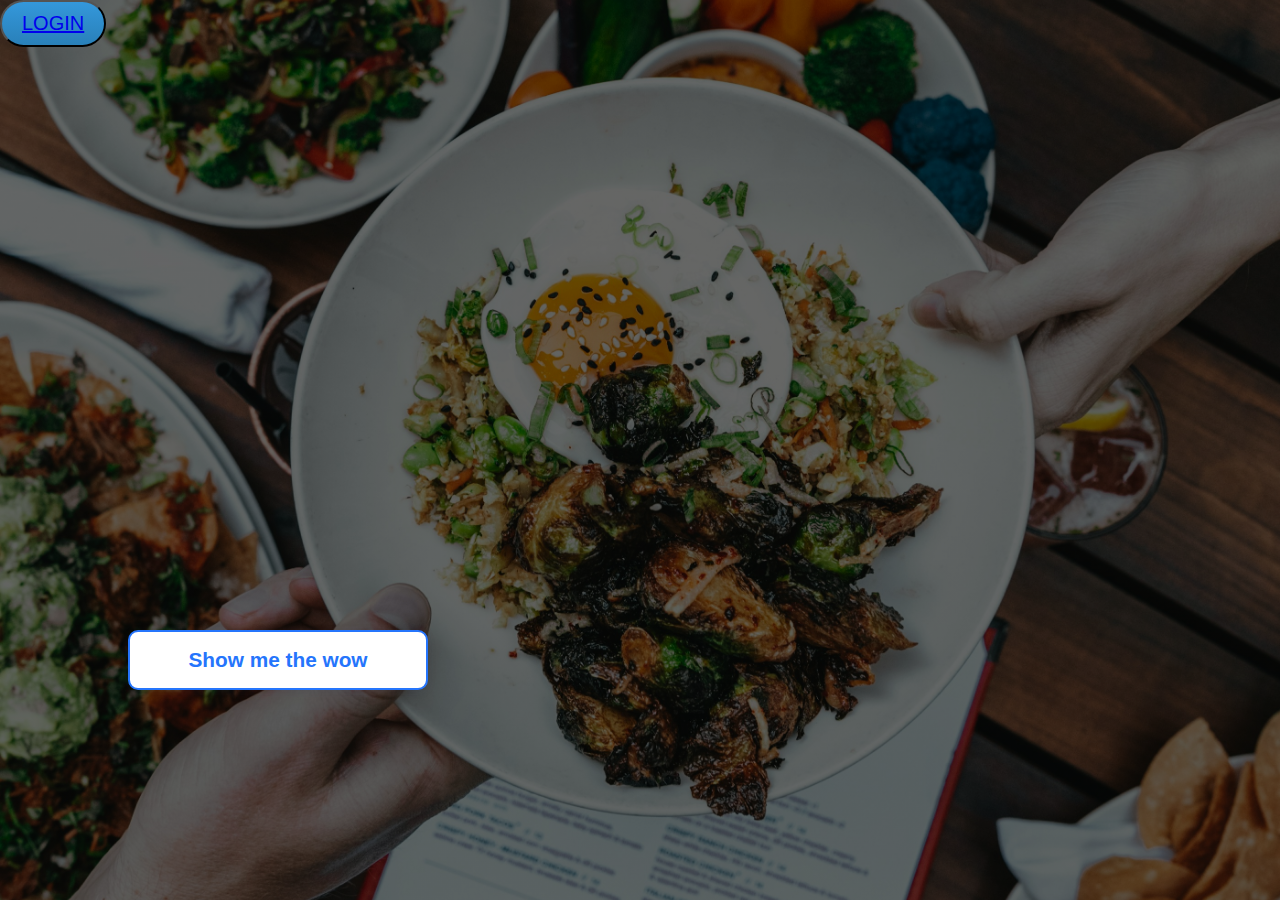
<file: index.html>
<!DOCTYPE html>
<html lang="en">
<head>
    <meta charset="UTF-8">
    <meta name="viewport" content="width=device-width, initial-scale=1.0">
    <title>DOM Manipulations: Project 2</title>
    <link rel="stylesheet" href="./project.css">
    <!-- Google Fonts -->
     <link rel="stylesheet" href="./bootstrap.css">
    <link href="https://fonts.googleapis.com/css2?family=Montserrat:wght@400;700&display=swap" rel="stylesheet">
     <link href="https://cdn.jsdelivr.net/npm/bootstrap@5.3.8/dist/css/bootstrap.min.css" rel="stylesheet" integrity="sha384-sRIl4kxILFvY47J16cr9ZwB07vP4J8+LH7qKQnuqkuIAvNWLzeN8tE5YBujZqJLB" crossorigin="anonymous">

</head>
<body>
    <!--Project 2 => Modal-->
    <button id="open-btn">
        <p>Show me the wow</p>
    </button>
    <!-- <button><a href="./validate.html">click</a></button> -->
     <button class="btn" id="login"><a href="./validate.html">LOGIN</a></button>
    <!-- Modal Background Overlay -->
    <div id="modal-overlay"></div>
    <!--Modal & Modal Content-->
    <div id="modal-container">
        <div id="modal">
            <!-- <img src="img/spencer-davis-5dsZnCVDHd0-unsplash.jpg" alt="Nature" class="modal-img"> -->
            <h2>Welcome to My Attractive Site!</h2>
            <p>Subscribe to our newsletter for updates and exclusive content.</p>
            <form class="newsletter-form">
                <input type="email" placeholder="Enter your email" required>
                <button type="submit">Subscribe</button>
            </form>
            <div id="close-btn">&times;</div>
        </div>
    </div>
    <script src="project1.js"></script>
     <script src="https://cdn.jsdelivr.net/npm/bootstrap@5.3.8/dist/js/bootstrap.bundle.min.js" integrity="sha384-FKyoEForCGlyvwx9Hj09JcYn3nv7wiPVlz7YYwJrWVcXK/BmnVDxM+D2scQbITxI" crossorigin="anonymous"></script>

</body>
</html>
</file>
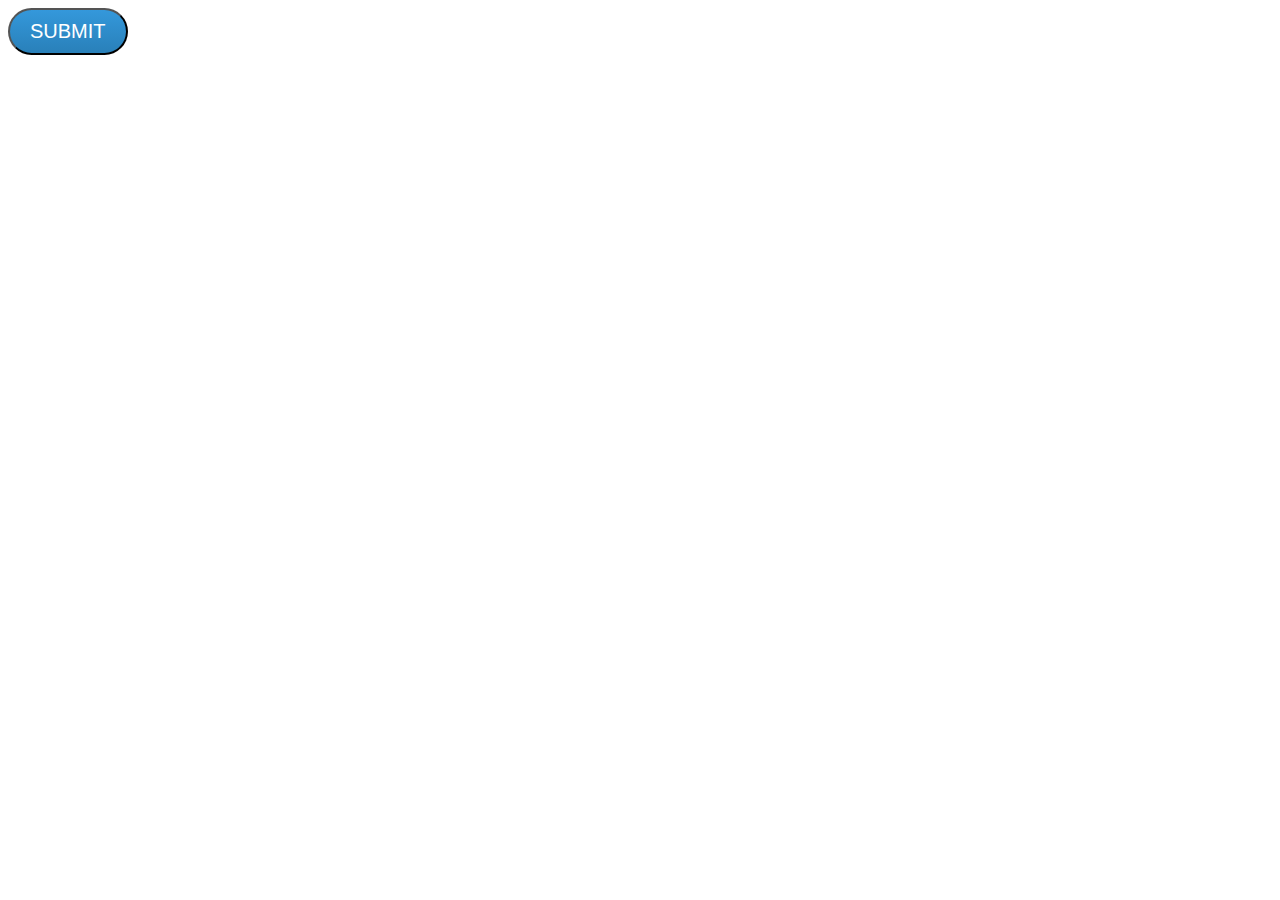
<file: bootstrap.html>
<!doctype html>
<html lang="en">
  <head>
    <meta charset="utf-8">
    <meta name="viewport" content="width=device-width, initial-scale=1">
    <title>Bootstrap demo</title>
    <link rel="stylesheet" href="./bootstrap.css">
    <link href="https://cdn.jsdelivr.net/npm/bootstrap@5.3.8/dist/css/bootstrap.min.css" rel="stylesheet" integrity="sha384-sRIl4kxILFvY47J16cr9ZwB07vP4J8+LH7qKQnuqkuIAvNWLzeN8tE5YBujZqJLB" crossorigin="anonymous">
  </head>
  <body>
 <button class="btn">SUBMIT</button>
    <script src="https://cdn.jsdelivr.net/npm/bootstrap@5.3.8/dist/js/bootstrap.bundle.min.js" integrity="sha384-FKyoEForCGlyvwx9Hj09JcYn3nv7wiPVlz7YYwJrWVcXK/BmnVDxM+D2scQbITxI" crossorigin="anonymous"></script>
  </body>
</html>
</file>
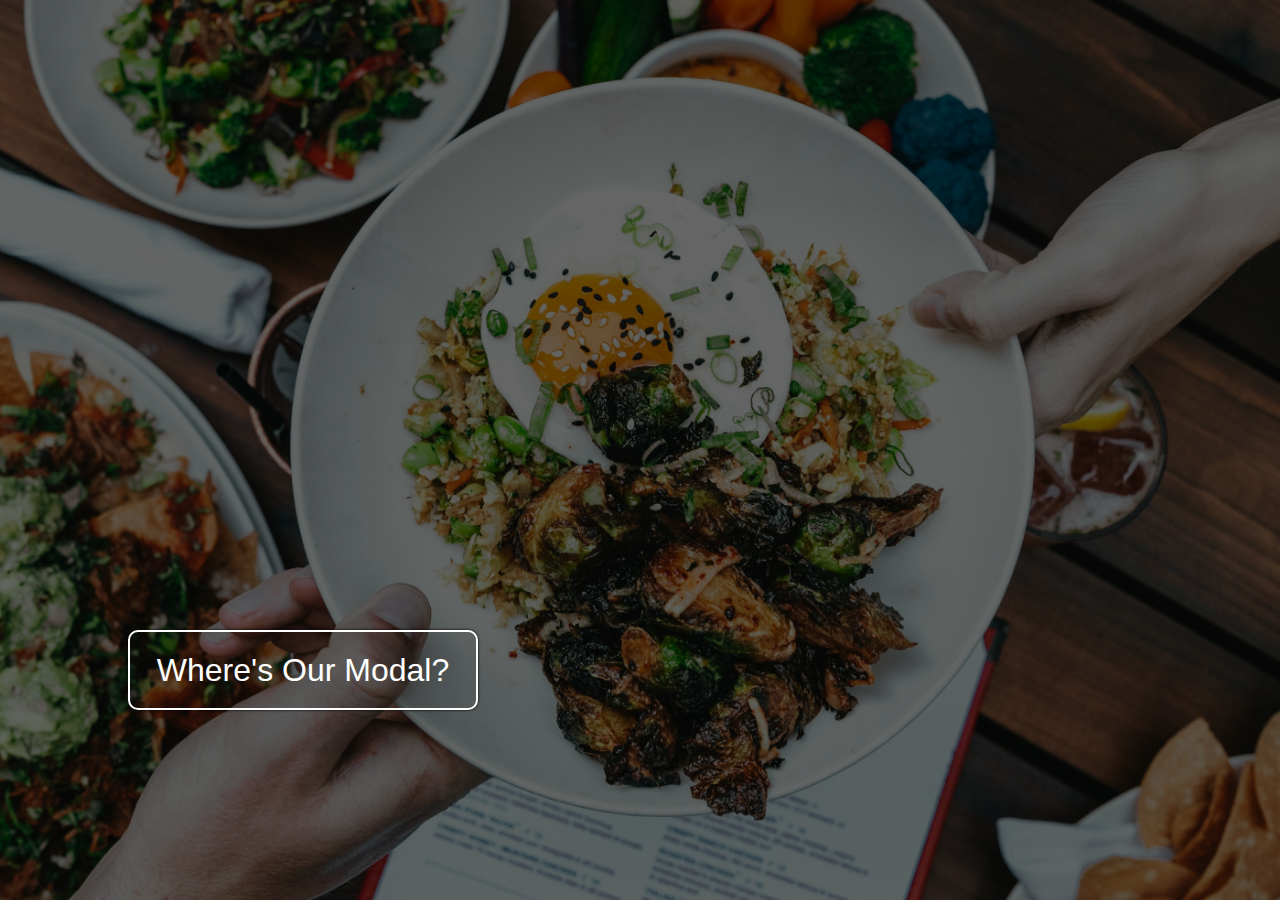
<file: project1.html>
<!DOCTYPE html>
<html lang="en">
<head>
    <meta charset="UTF-8">
    <meta name="viewport" content="width=device-width, initial-scale=1.0">
    <title>DOM Manipulations: Project 2</title>
    <link rel="stylesheet" href="./project1.css">
</head>
<body>
    <!--Project 2 => Modal-->

    <!--Modal Open Button-->
    <button id="open-btn">
        <p>Where's Our Modal?</p>
    </button>
    <!--Modal $ Modal Background-->
    <div id="modal-container">
        <div id="modal">
            <p>Here I am!</p>
            <div id="close-btn">&times;</div>
        </div>
    </div>
    <script src="project1.js"></script>
</body>
</html>
</file>
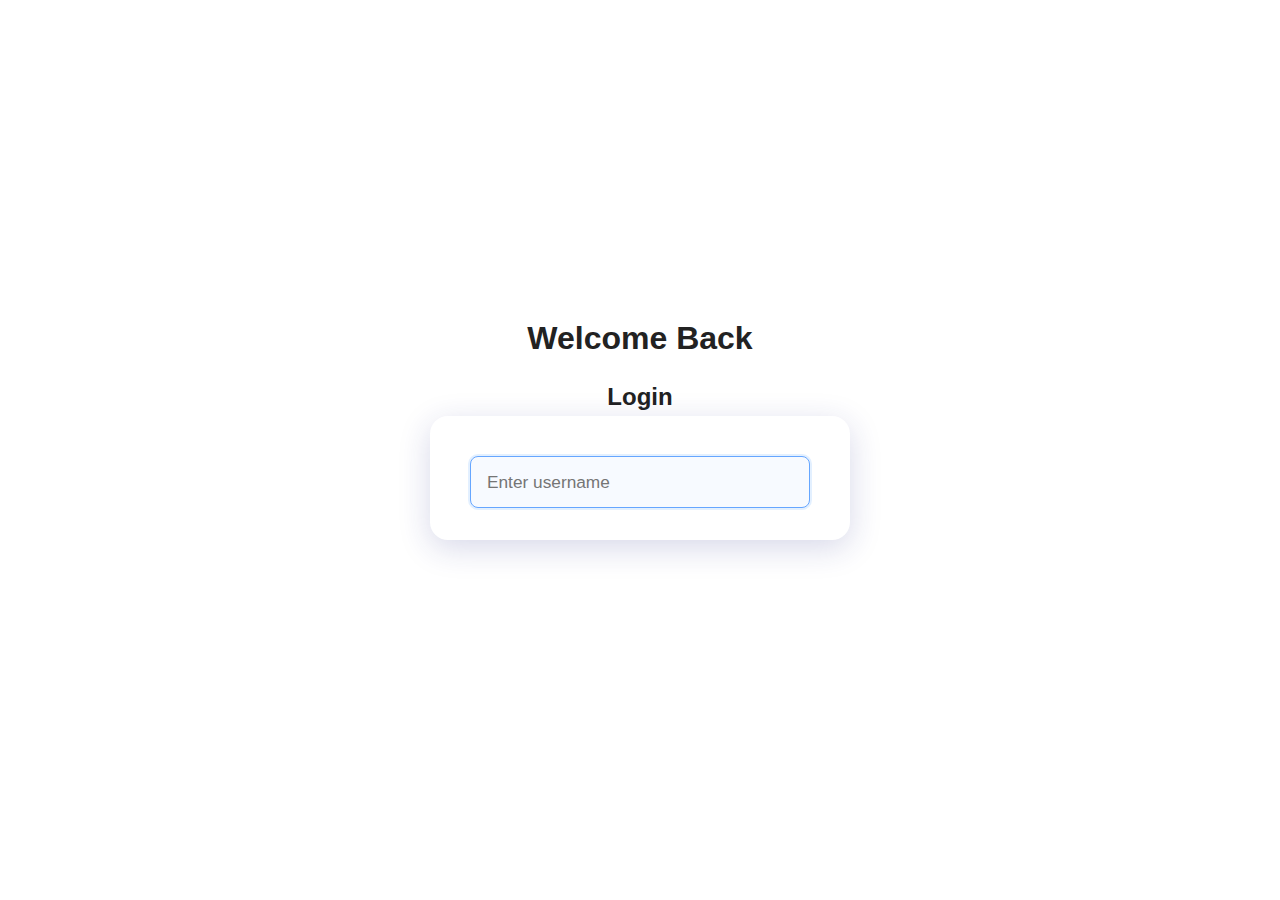
<file: validate.html>
<!DOCTYPE html>
<html lang="en">
<head>
    <meta charset="UTF-8">
    <meta name="viewport" content="width=device-width, initial-scale=1.0">
    <title>Document</title>
    <link rel="stylesheet" href="./validate.css">
</head>
<body>
    <h1>Welcome Back</h1>
     <h2>Login</h2>
    <div id="form-area">
        <input id="username" placeholder="Enter username" type="text" autofocus>
        <input id="password" placeholder="Enter password" type="text" style="display:none;">
        <input id="confirm" placeholder="Confirm password" type="text" style="display:none;">
        <button id="submit-btn" style="display:none;">Submit</button>
    </div>
    <pre id="result"></pre>
    <script src="./validate.js"></script>
</body>

</html>
</file>
<file: project.css>
/*Modals styling*/
*{
    box-sizing: border-box;
    margin: 0;
    padding: 0;
}
body {
    font-family: 'Montserrat', Arial, sans-serif;
    background: linear-gradient(rgba(0,0,0,0.6),rgba(0,0,0,0.6)), url(img/spencer-davis-5dsZnCVDHd0-unsplash.jpg) no-repeat center center/cover;
    position: relative;
    height: 100vh;
    color: #222;
}
#login{
    background-color: #6a11cb;
}
#open-btn{
    position: absolute;
    top: 70%;
    left: 10%;
    height: 60px;
    width: 300px;
    font-size: 1.3rem;
     background: #fff;
    color: #2575fc;
    border: 2px solid #2575fc;
    border-radius: 10px;
    padding: 10px;
    box-shadow: 0 2px 8px rgba(40,40,80,0.1);
    transition: background 0.3s, color 0.3s, transform 0.2s;
    font-weight: bold;
}
#open-btn:hover{
 background: linear-gradient(90deg, #6a11cb 0%, #2575fc 100%);
    color: #fff;
    transform: scale(1.05);
}
#modal-container {
    display: none;
    position: fixed;
    top: 0;
    left: 0;
    width: 100vw;
    height: 100vh;
    z-index: 10;
    background: rgba(0,0,0,0.4);
    justify-content: center;
    align-items: center;
}
#modal{
    background: #fff;
    position: relative;
    /* margin: auto; */
    margin:150px auto;
    width: 350px;
    max-width: 95vw;
    min-height: 180px;
    padding: 30px 24px 24px 24px;
    border-radius: 16px;
    box-shadow: 0 8px 32px rgba(40,40,80,0.2);
    display: flex;
    flex-direction: column;
    align-items: center;
    gap: 18px;
    animation: animatemodal .4s;
}
#close-btn{
    position: absolute;
    top: 12px;
    right: 18px;
    font-size: 2rem;
    cursor: pointer;
    color: #2575fc;
    font-weight: bold;
    transition: transform 0.2s, color 0.2s;
}
#close-btn:hover {
    transform: rotate(180deg) scale(1.2);
    color: #6a11cb;
}
.modal-img {
    width: 80px;
    height: 80px;
    border-radius: 50%;
    object-fit: cover;
    margin-bottom: 10px;
    box-shadow: 0 2px 8px rgba(0,0,0,0.15);
}
.newsletter-form {
    width: 100%;
    display: flex;
    flex-direction: column;
    gap: 10px;
    margin-top: 10px;
}
.newsletter-form input[type="email"] {
    padding: 10px;
    border-radius: 8px;
    border: 1px solid #2575fc;
    font-size: 1rem;
    outline: none;
}
.newsletter-form button {
    padding: 10px;
    border-radius: 8px;
    border: none;
    background: linear-gradient(90deg, #6a11cb 0%, #2575fc 100%);
    color: #fff;
    font-weight: bold;
    font-size: 1rem;
    cursor: pointer;
    box-shadow: 0 2px 8px rgba(40,40,80,0.1);
    transition: background 0.3s, transform 0.2s;
}
.newsletter-form button:hover {
    background: linear-gradient(90deg, #2575fc 0%, #6a11cb 100%);
    transform: scale(1.05);
}
/**Modal animation*/
@keyframes animatemodal{
    from{
        top: -300px;
        opacity: 0;
    }
    to{
        top: 50%;
        opacity: 1;
    }
}
@media (max-width: 500px) {
    #modal {
        width: 95vw;
        padding: 18px 5px 10px 5px;
    }
    #open-btn {
        width: 90vw;
        left: 5%;
        font-size: 1rem;
    }
}
</file>
<file: project1.css>
/*Modals styling*/
*{
    box-sizing: border-box;
    margin: 0;
    padding: 0;
}
body{
    background:linear-gradient(rgba(0,0,0,0.6),rgba(0,0,0,0.6)), url(img/spencer-davis-5dsZnCVDHd0-unsplash.jpg) no-repeat center center/ cover;
    position: relative;
    height: 100vh;
}
#open-btn{
    position: absolute;
    top: 70%;
    left: 10%;
    height: 80px;
    width: 350px;
    font-size: 2rem;
    background: transparent;
    color: #fff;
    border: 2px solid #fff;
    border-radius: 10px;
    padding: 5px;
    box-shadow: 0 0 3px black;
    transition: .3s;
}
#open-btn:hover{
    background-color: #fff;
    color: #000;
}
#modal{
    background-color: #fff;
    position: absolute;
    top: 50%;
    left: 50%;
    transform: translate(-50%,-50%);
    width: 200px;
    height: 100px;
    padding: 10px 20px;
    border-radius: 5px;
    font-size: 1.5rem;
    display: flex;
    justify-content: space-between;
    align-items: center;

    animation-name: animatemodal;
    animation-duration: .4s;
}
#close-btn{
    font-size: 3rem;
    cursor: pointer;
    color: #ff0000;
    font-weight: bolder;

}
#modal-container{
    display: none;
    position: fixed;
    top: 0;
    left: 0;
    width: 100%;
    height: 100%;
    z-index: 1;
    background-color: rgba(0,0,0,.2);
}
/**Modal animation*/
@keyframes animatemodal{
    from{
        top: -300px;
        opacity: 0;
    }
    to{
        top: 50%;
        opacity: 1;
    }
}
</file>
<file: validate.css>
body {
            /* background: linear-gradient(120deg, #89f7fe 0%, #66a6ff 100%); */
            font-family: 'Segoe UI', Arial, sans-serif;
            min-height: 100vh;
            margin: 0;
            display: flex;
            flex-direction: column;
            align-items: center;
            justify-content: center;
        }
        h1, h2 {
            color: #222;
            margin-bottom: 0.2em;
            text-align: center;
        }
        #form-area {
            background: #fff;
            padding: 2.5rem 2.5rem 2rem 2.5rem;
            border-radius: 18px;
            box-shadow: 0 8px 32px 0 rgba(31, 38, 135, 0.18);
            display: flex;
            flex-direction: column;
            gap: 1.2rem;
            min-width: 340px;
            align-items: stretch;
        }
        input[type="text"], input[type="password"] {
            padding: 0.9rem 1rem;
            border: 1.5px solid #b2bec3;
            border-radius: 8px;
            font-size: 1.08rem;
            background: #f7faff;
            transition: border 0.2s, box-shadow 0.2s;
            outline: none;
        }
        input[type="text"]:focus, input[type="password"]:focus {
            border: 1.5px solid #66a6ff;
            box-shadow: 0 0 0 2px #e3f0ff;
        }
        button {
            padding: 0.9rem;
            background: linear-gradient(90deg, #66a6ff 0%, #89f7fe 100%);
            color: #fff;
            border: none;
            border-radius: 8px;
            font-size: 1.08rem;
            font-weight: 600;
            cursor: pointer;
            margin-top: 0.5rem;
            box-shadow: 0 2px 8px rgba(102,166,255,0.08);
            transition: background 0.2s, transform 0.1s;
        }
        button:hover {
            background: linear-gradient(90deg, #89f7fe 0%, #66a6ff 100%);
            transform: translateY(-2px) scale(1.03);
        }
        #result {
            margin-top: 1.2rem;
            color: #d8000c;
            font-weight: 500;
            white-space: pre-wrap;
            font-size: 1.05rem;
            min-height: 1.5em;
            text-align: left;
        }
        #result.success {
            color: #006400;
        }
        .show-pass-label {
            display: flex;
            align-items: center;
            gap: 0.5rem;
            font-size: 0.98rem;
            color: #333;
            cursor: pointer;
            user-select: none;
        }
        @media (max-width: 500px) {
            #form-area {
                min-width: 90vw;
                padding: 1.2rem 0.5rem 1rem 0.5rem;
            }
        }
</file>
